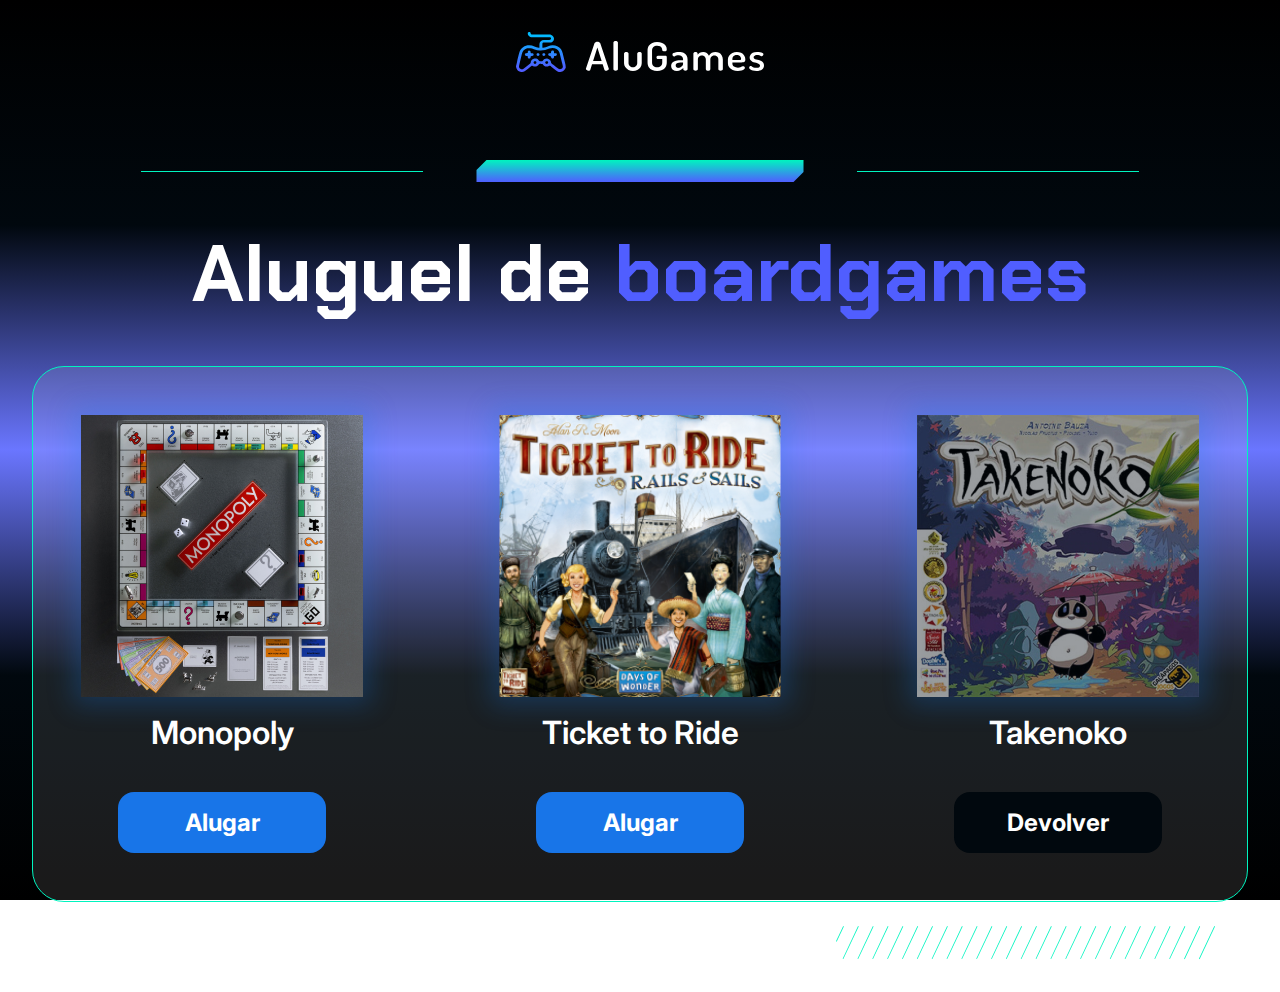
<file: 3411-praticando-logica-projeto_inicial/alugames/index.html>
<!DOCTYPE html>
<html lang="en">

<head>
    <meta charset="UTF-8">
    <meta name="viewport" content="width=device-width, initial-scale=1.0">
    <title>AluGames</title>
    <link rel="stylesheet" href="css/main.css">
</head>

<body class="body">
    <main class="container main">
        <img src="img/logo.svg" alt="Logo AluGames">
        <section class="divisor">
            <div class="divisor__line"></div>
            <img src="img/fade_bar.svg" alt="Visual bar" class="divisor__bar">
            <div class="divisor__line"></div>
        </section>
        <h1 class="page-title">Aluguel de <span class="page-title__emphasis">boardgames</span></h1>
        <section class="dashboard">
            <ul class="dashboard__items">
                <li class="dashboard__items__item" id="game-1">
                    <div class="dashboard__item__img">
                        <img src="img/monopoly.png" alt="Capa jogo Monopoly">
                    </div>
                    <p class="dashboard__item__name">Monopoly</p>
                    <a onclick="alterarStatus(1)" href="#" class="dashboard__item__button">Alugar</a>
                </li>
                <li class="dashboard__items__item" id="game-2">
                    <div class="dashboard__item__img">
                        <img src="img/ticket_to_ride.png" alt="Capa jogo Ticket to Ride">
                    </div>
                    <p class="dashboard__item__name">Ticket to Ride</p>
                    <a onclick="alterarStatus(2)" href="#" class="dashboard__item__button">Alugar</a>
                </li>
                <li class="dashboard__items__item" id="game-3">
                    <div class="dashboard__item__img dashboard__item__img--rented">
                        <img src="img/takenoko.png" alt="Capa jogo Takenoko">
                    </div>
                    <p class="dashboard__item__name">Takenoko</p>
                    <a onclick="alterarStatus(3)" href="#" class="dashboard__item__button dashboard__item__button--return">Devolver</a>
                </li>
            </ul>
        </section>
        <img src="img/hachuras.svg" alt="Visual hachuras" class="hachuras">
    </main>

    <script src="js/app.js"></script>
</body>

</html>
</file>
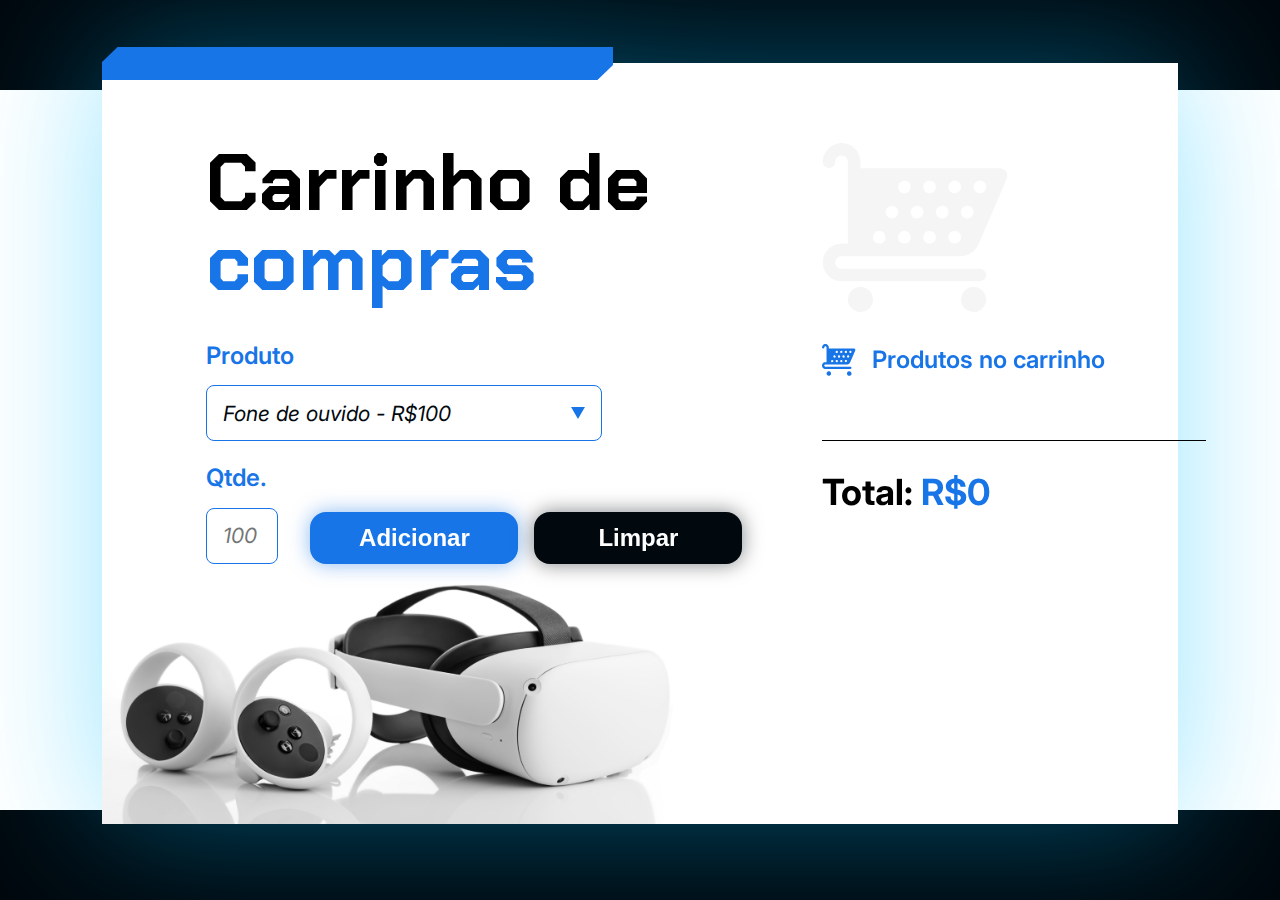
<file: 3411-praticando-logica-projeto_inicial/carrinho-compras/index.html>
<!DOCTYPE html>
<html lang="en">

<head>
  <meta charset="UTF-8">
  <meta name="viewport" content="width=device-width, initial-scale=1.0">

  <link rel="preconnect" href="https://fonts.googleapis.com">
  <link rel="preconnect" href="https://fonts.gstatic.com" crossorigin>
  <link href="https://fonts.googleapis.com/css2?family=Chakra+Petch:wght@700&family=Inter:wght@400;600;700&display=swap"
    rel="stylesheet">
  <link rel="stylesheet" href="style.css">

  <title>Carrinho de compras</title>
</head>

<body>
  <main class="conteudo-principal">
    <div class="grafismo-azul"></div>
    <section class="adicionar-produto">
      <h1 class="titulo">
        Carrinho de <span class="texto-azul">compras</span>
      </h1>

      <form class="formulario">
        <label class="campo-grupo">
          <span class="texto-medio-azul">Produto</span>
          <select class="produto-input" name="produto" id="produto">
            <option value="Fone de ouvido - R$100">Fone de ouvido - R$100</option>
            <option value="Celular - R$1400">Celular - R$1400</option>
            <option value="Oculus VR - R$5000">Oculus VR - R$5000</option>
          </select>
          </div>
        </label>

        <section class="parte-inferior">
          <label class="campo-grupo">
            <span class="texto-medio-azul">Qtde.</span>
            <input class="quantidade-input" id="quantidade" type="number" placeholder="100">
          </label>

          <section class="botoes-wrapper">
            <button onclick="adicionar()" type="button" class="botao-form botao-adicionar">Adicionar</button>
            <button onclick="limpar()" type="button" class="botao-form botao-limpar">Limpar</button>
          </section>
        </section>
      </form>
    </section>
    <section class="carrinho">
      <img src="./assets/carrinho-cinza.svg" alt="Imagem de um carrinho de compras cinza">

      <div class="titulo-wrapper">
        <img src="./assets/icone-carrinho.svg" alt="ícone de carrinho">

        <h2 class="carrinho__titulo">Produtos no carrinho</h2>
      </div>

      <section class="carrinho__produtos" id="lista-produtos">
        <section class="carrinho__produtos__produto">
          <span class="texto-azul">1x</span> Celular <span class="texto-azul">R$1400</span>
        </section>
      </section>

      <div class="divisoria"></div>

      <p class="carrinho__total">
        Total: <span class="texto-azul" id="valor-total">R$1400</span>
      </p>
    </section>
  </main>

  <script src="js/app.js"></script>
</body>

</html>
</file>
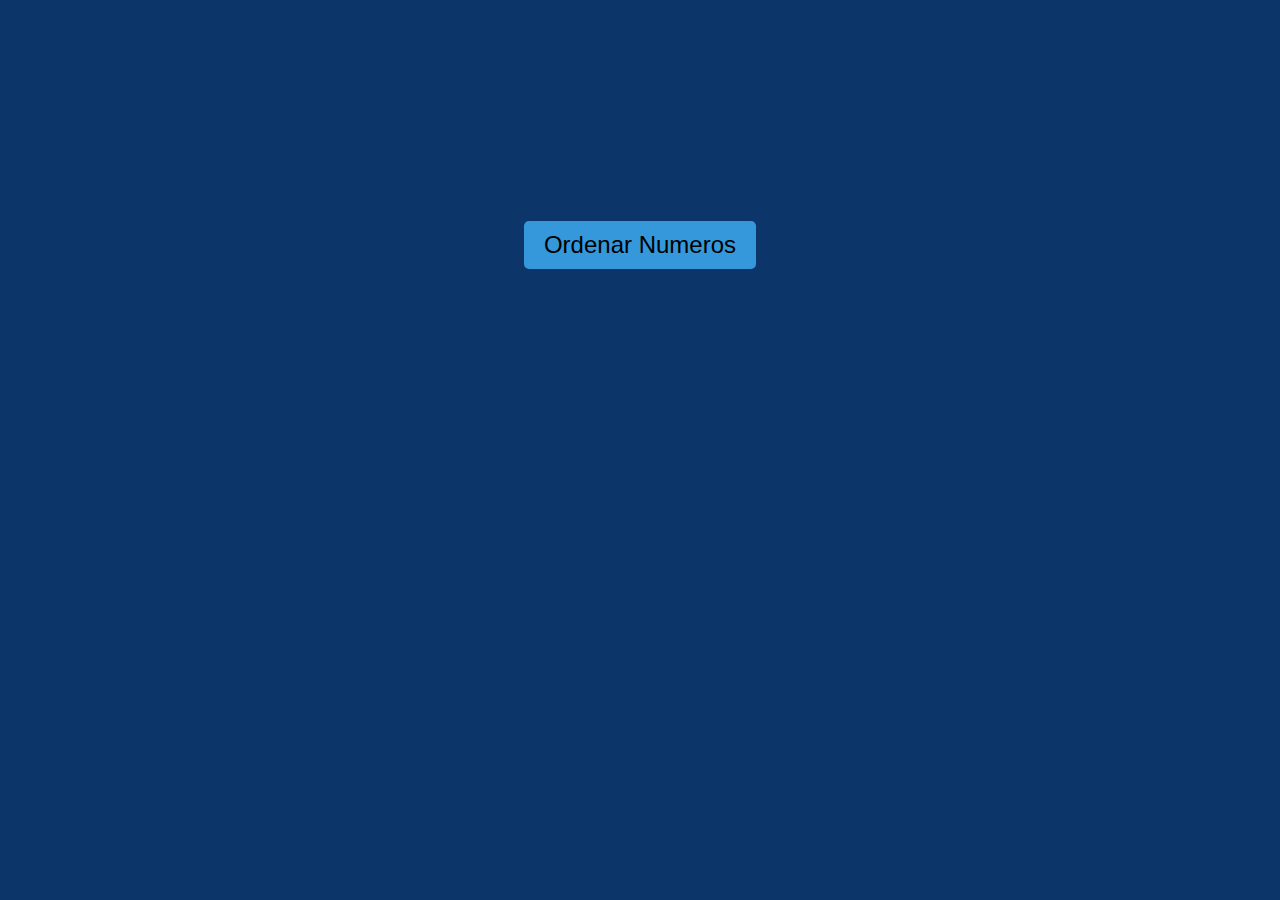
<file: 3411-praticando-logica-projeto_inicial/desafio_1_ordenar-numeros/index.html>
<!DOCTYPE html>
<html lang="en">
<head>
    <meta charset="UTF-8">
    <meta name="viewport" content="width=device-width, initial-scale=1.0">
    <link rel="stylesheet" href="style.css">
    <title>Document</title>
</head>
<body>
    <header>
        <h1></h1>
    </header>
    <main class="container">
        <button onclick="sortearNumeros()" class="button">Ordenar Numeros</button>
    </main>

      <script src="app.js"></script>
</body>
</html>
</file>
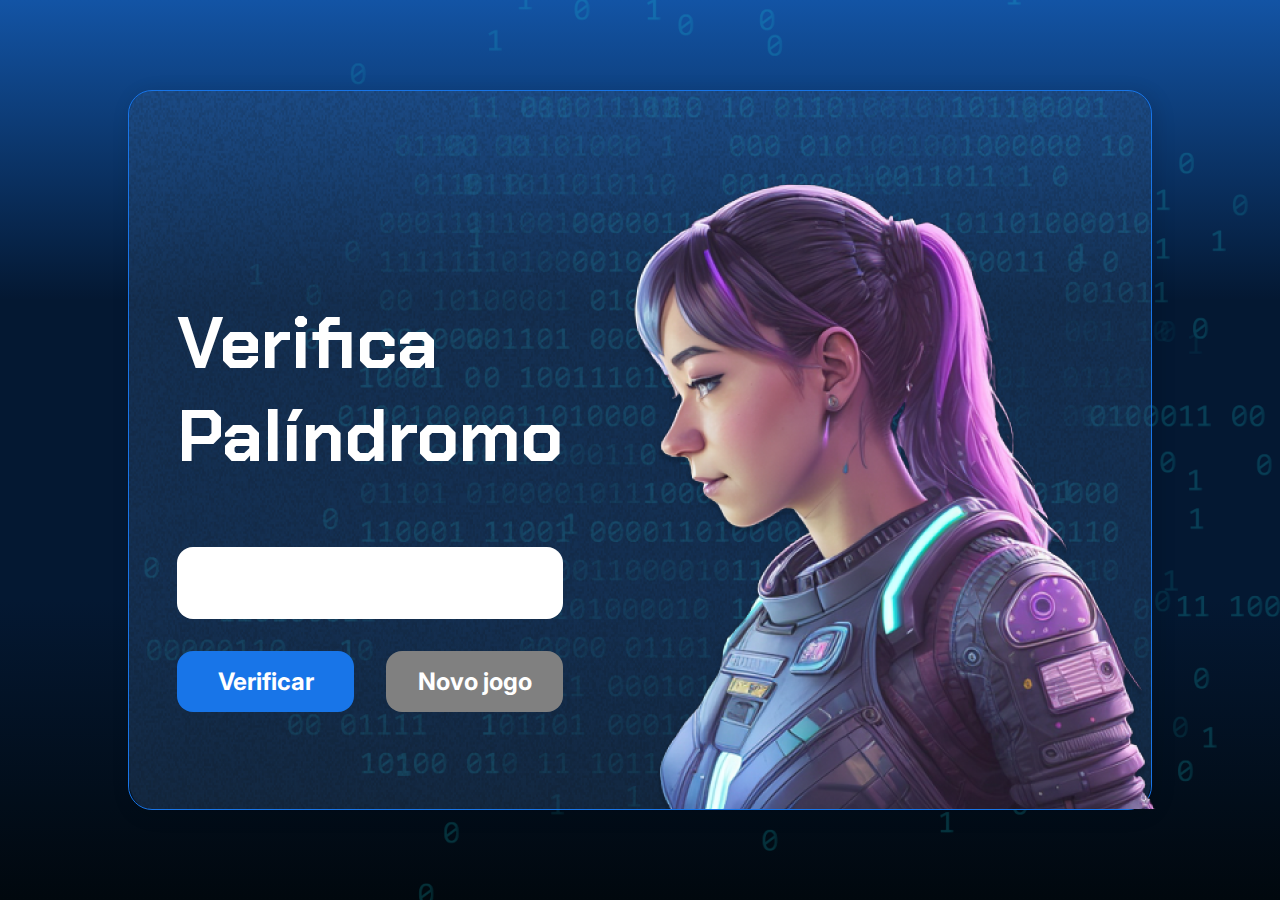
<file: 3411-praticando-logica-projeto_inicial/desafio_2_palindromo/index.html>
<!DOCTYPE html>
<html lang="pt-br">

<head>
    <meta charset="UTF-8">
    <meta name="viewport" content="width=device-width, initial-scale=1.0">
    <script src="https://code.responsivevoice.org/responsivevoice.js"></script>
    <link rel="preconnect" href="https://fonts.googleapis.com">
    <link rel="preconnect" href="https://fonts.gstatic.com" crossorigin>
    <link href="https://fonts.googleapis.com/css2?family=Chakra+Petch:wght@700&family=Inter:wght@400;700&display=swap"
        rel="stylesheet">
    <link rel="stylesheet" href="style.css">
    <title>JS Game</title>
</head>

<body>

    <div class="container">
        <div class="container__conteudo">
            <div class="container__informacoes">
                <div class="container__texto">
                    <h1></h1>
                    <p class="texto__paragrafo"></p>
                </div>
                <input type="text" class="container__input">
                <div class="chute container__botoes">
                    <button onclick="verificarPalindromo()" class="container__botao">Verificar</button>
                    <button onclick="reiniciarJogo()" id="reiniciar" class="container__botao" disabled>Novo jogo</button>
                </div>
            </div>
            <img src="./img/ia.png" alt="Uma pessoa olhando para a esquerda" class="container__imagem-pessoa" />
        </div>
    </div>




    <script src="app.js" defer></script>
</body>

</html>
</file>
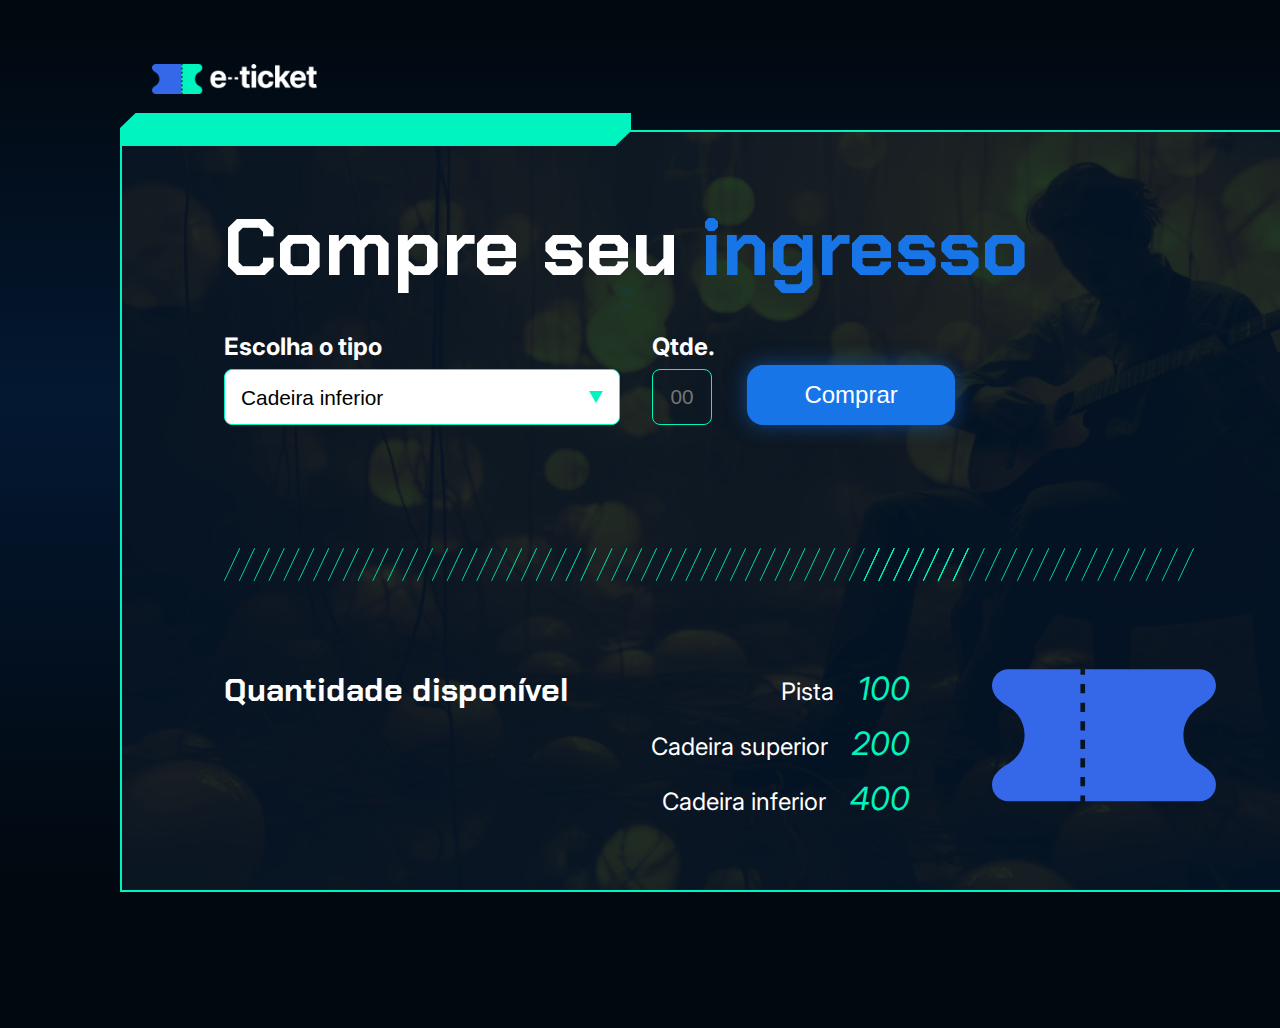
<file: 3411-praticando-logica-projeto_inicial/ingresso/index.html>
<!DOCTYPE html>
<html lang="pt-BR">

<head>
    <meta charset="UTF-8">
    <meta name="viewport" content="width=device-width, initial-scale=1.0">
    <link rel="preconnect" href="https://fonts.googleapis.com">
    <link rel="preconnect" href="https://fonts.gstatic.com" crossorigin>
    <link href="https://fonts.googleapis.com/css2?family=Chakra+Petch:wght@700&family=Inter:wght@400;700&display=swap" rel="stylesheet">
    <link rel="stylesheet" href="./styles/_reset.css">
    <link rel="stylesheet" href="./styles/style.css">
    <title>e-Ticket</title>
</head>

<body>
    <header>
        <img class="logo" src="./assets/PNG/Logo e-tricket.png" alt="Logo">
    </header>
    <main class="container">

        <div class="grafismo"></div>
        <h1>Compre seu <span>ingresso</span></h1>
        <form action="">
            <label class="input-group">
                Escolha o tipo
                <select name="tipo-ingresso" id="tipo-ingresso">
                    <option value="inferior">Cadeira inferior</option>
                    <option value="superior">Cadeira superior</option>
                    <option value="pista">Pista</option>
                </select>
            </label>
            <label class="input-group">Qtde.
                <input type="number" id="qtd" placeholder="00" min="1" max="10">
            </label>
            <button onclick="comprar()" type="button">Comprar</button>
        </form>
        <img class="hachuras" src="./assets/SVG/Hachuras.svg" alt="">
        <section>
            <h2>Quantidade disponível</h2>

            <ul class="lista">
                <li>Pista<span id="qtd-pista">100</span></li>
                <li>Cadeira superior<span id="qtd-superior">200</span></li>
                <li>Cadeira inferior<span id="qtd-inferior">400</span></li>
                
            </ul>
            <img src="./assets/Ingresso.svg" alt="">
        </section>
    </main>

    <script src="js/app.js"></script>
</body>

</html>
</file>
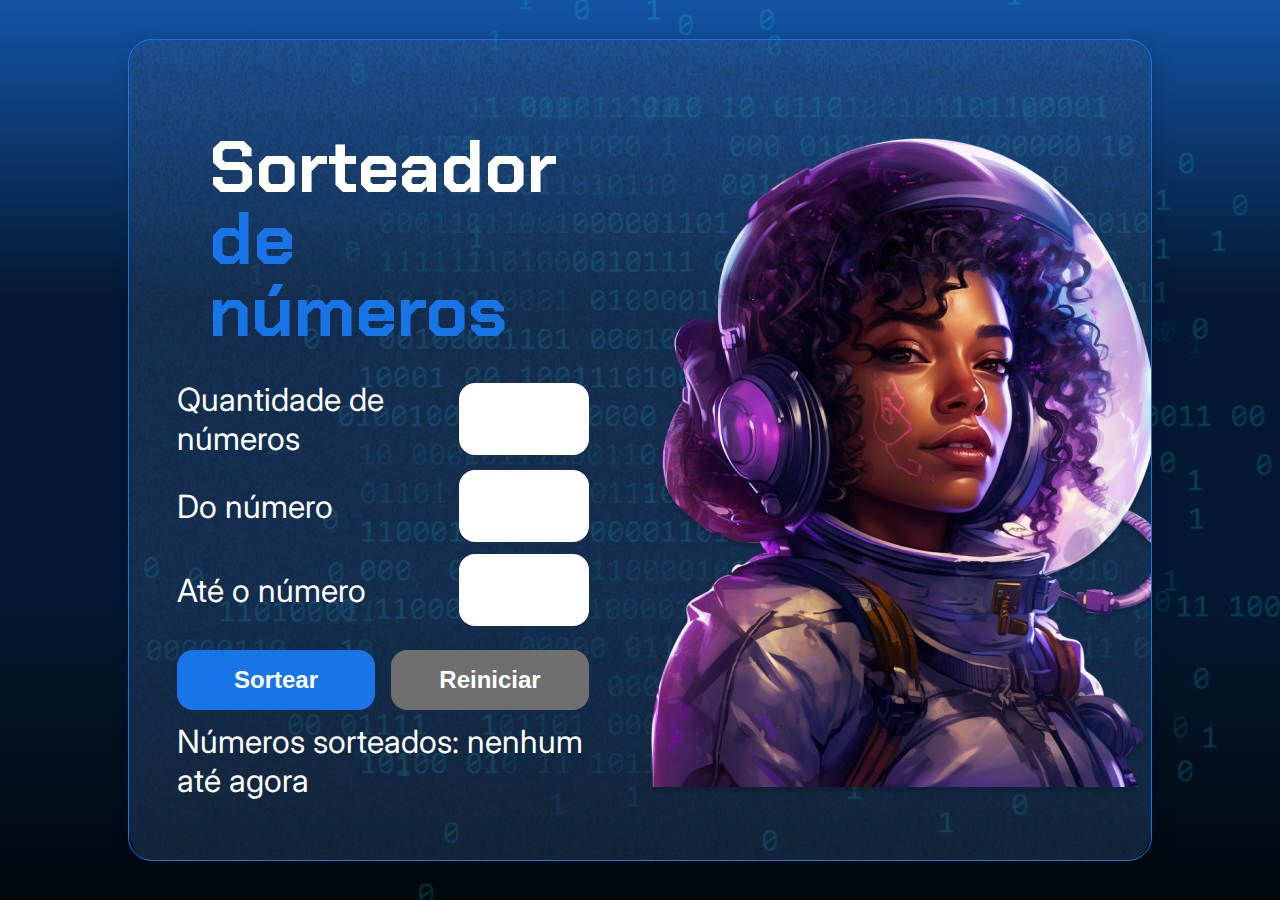
<file: 3411-praticando-logica-projeto_inicial/sorteador-numeros/index.html>
<!DOCTYPE html>
<html lang="pt-br">

<head>
    <meta charset="UTF-8">
    <meta name="viewport" content="width=device-width, initial-scale=1.0">
    <link rel="preconnect" href="https://fonts.googleapis.com">
    <link rel="preconnect" href="https://fonts.gstatic.com" crossorigin>
    <link href="https://fonts.googleapis.com/css2?family=Chakra+Petch:wght@700&family=Inter:wght@400;700&display=swap" rel="stylesheet">
    <link rel="stylesheet" href="style.css">
    <title>Sorteador de números</title>
</head>

<body>
    <div class="container">
        <div class="container__conteudo">
            <div class="container__informacoes">
                <div class="container__texto">
                    <h1>Sorteador<span class="container__texto-azul"> de números</span></h1>

                    <div class="container__campo">
                        <label class="texto__paragrafo">Quantidade de números</label>
                        <input class="container__input" id="quantidade" type="number" min="1">
                    </div>
                    
                    <div class="container__campo">
                        <label class="texto__paragrafo">Do número</label>
                        <input class="container__input" id="de" type="number" min="1">
                    </div>
                    
                    <div class="container__campo">
                        <label class="texto__paragrafo">Até o número</label>
                        <input class="container__input" id="ate" type="number" min="1">
                    </div>
                </div>
                
                <div class="chute container__botoes">
                    <button onclick="sortear()" id="btn-sortear" class="container__botao">Sortear</button>
                    <button onclick="reiniciar()" id="btn-reiniciar" class="container__botao-desabilitado" >Reiniciar</button>
                </div>

                <div class="container__texto" id="resultado">
                    <label class="texto__paragrafo">Números sorteados:  nenhum até agora</label>
                </div>
            </div>

            <img src="./img/ia.png" alt="Uma pessoa com capacete de astronauta" class="container__imagem-pessoa" />
        </div>
    </div>

    <script src="app.js" defer></script>
</body>

</html>
</file>
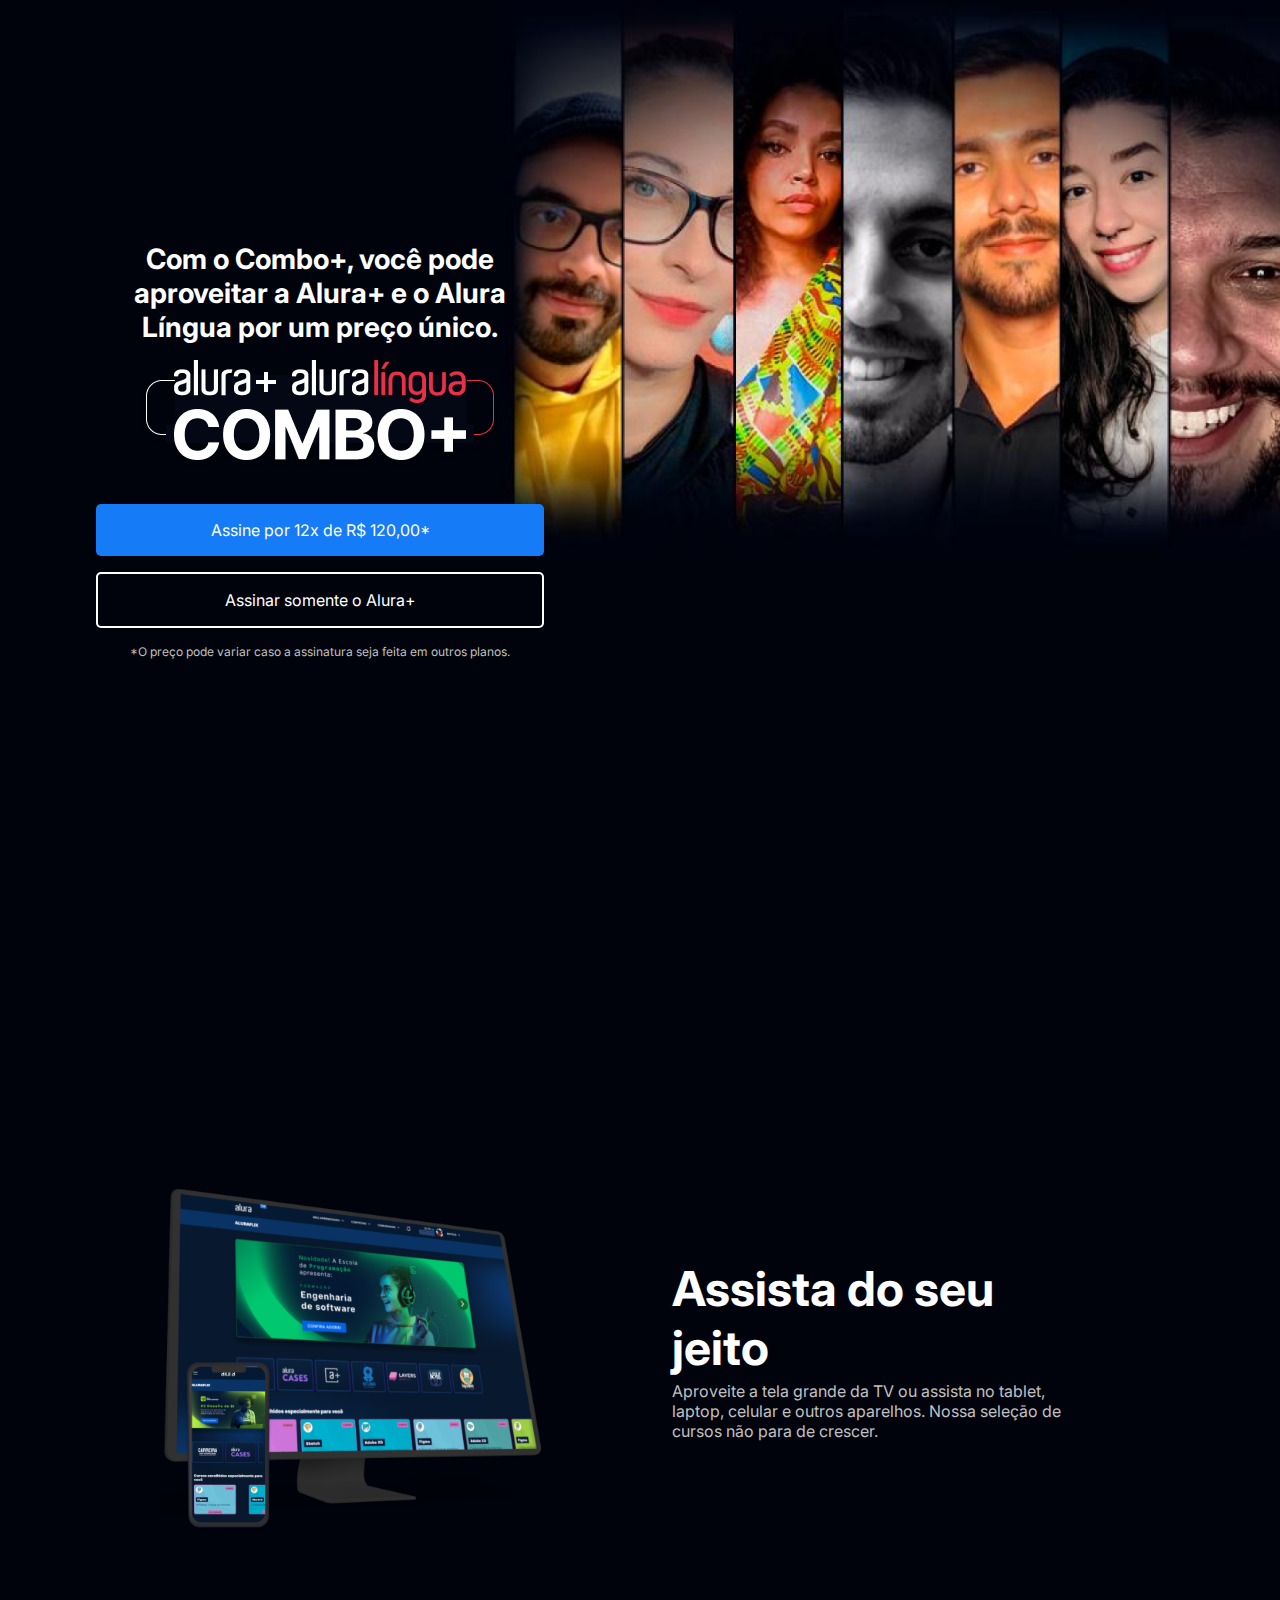
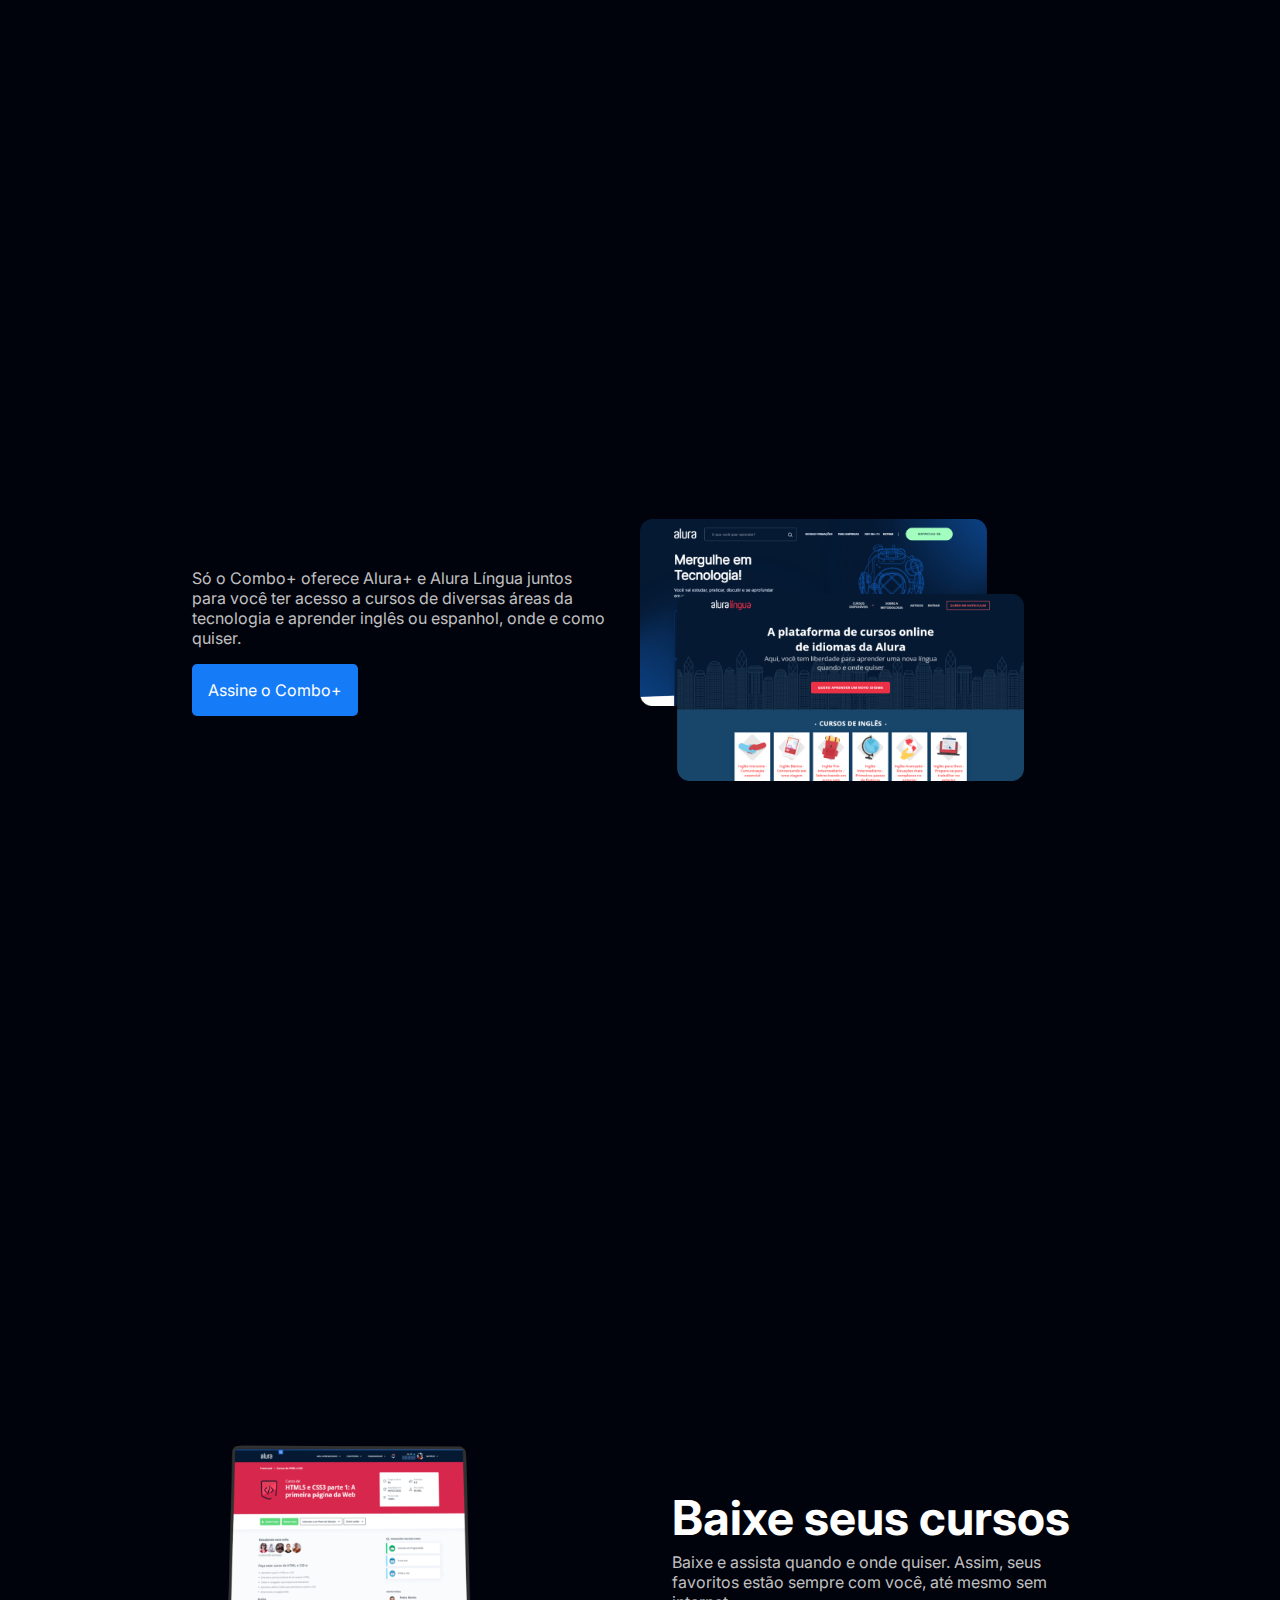
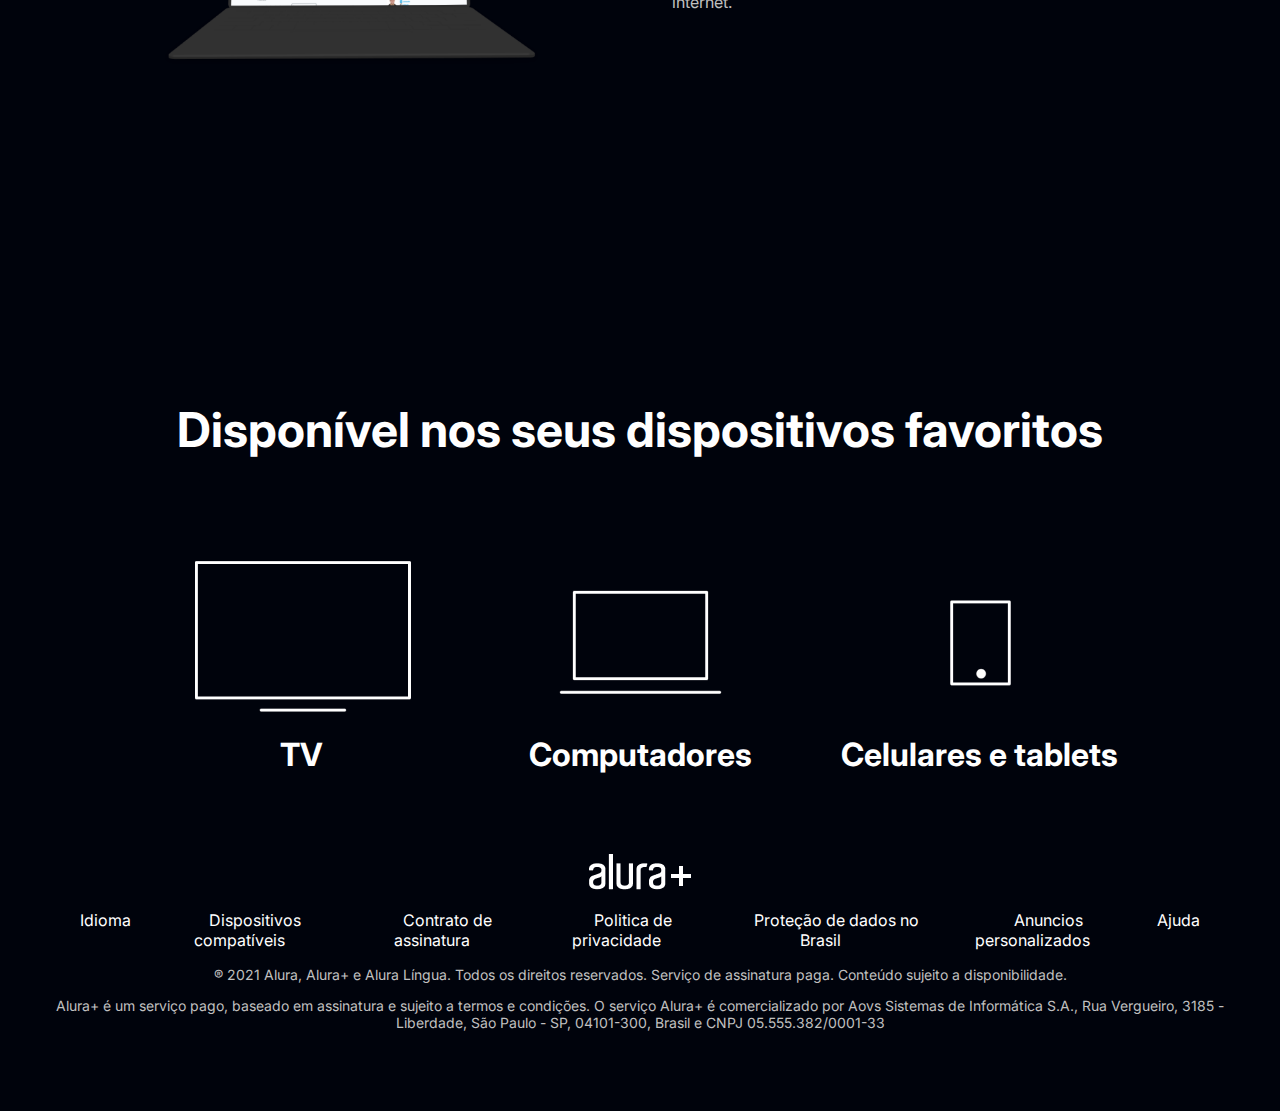
<file: html-css/alura-plus/index.html>
<!DOCTYPE html>
<html lang="pt-br">
    <head>
        <meta charset="UTF-8">
        <meta name="viewport" content="width=device-width, initial-scale=1.0">
        <title>Alura Plus</title>
        <link rel="stylesheet" href="styles.css">
        <link rel="preconnect" href="https://fonts.googleapis.com">
        <link rel="preconnect" href="https://fonts.gstatic.com" crossorigin>
        <link href="https://fonts.googleapis.com/css2?family=Inter:wght@400;700&display=swap" rel="stylesheet">
    </head>
    <body>
        <section class="container principal">
            <div class="container__caixa">
                <h1 class="container__titulo">Com o Combo+, você pode aproveitar a Alura+ e o Alura Língua por um preço único.</h1>
                <img src="img/Combo.png" alt="O combo mais é a junção do Alura+ e o Alura língua" class="container__imagem">
                <a href="www.alura.com.br" class="container__botao">Assine por 12x de R$ 120,00*</a>
                <a href="www.alura.com.br" class="container__botao botao_secundario">Assinar somente o Alura+</a>
                <p class="container__aviso">*O preço pode variar caso a assinatura seja feita em outros planos.</p>
            </div>
        </section>

        <section class="container secundario">
            <img src="img/Plataformas.png" alt="Um monitor e um celular com o Alura plus aberto" class="secundario__imagem">
            <div class="container__descricao">
                <h2 class="descricao__titulo">Assista do seu jeito</h2>
                <p class="descricao__texto">Aproveite a tela grande da TV ou assista no tablet, laptop, celular e outros aparelhos. Nossa seleção de cursos não para de crescer.</p>
            </div>
        </section>

        <section class="container secundario">
            <div class="container__descricao">
                <p class="descricao__texto">Só o Combo+ oferece Alura+ e Alura Língua juntos para você ter acesso a cursos de diversas áreas da tecnologia e aprender inglês ou espanhol, onde e como quiser.</p>
                <a href="www.alura.com.br" class="container__botao secundario__botao">Assine o Combo+</a>
            </div>
            <img src="img/Telas.png" alt="Tela da alura plus e do alura língua" class="secundario__imagem">
        </section>

        <section class="container secundario">
            <img src="img/Notebook.png" alt="Notebook com a página do curso HTML5 e CSS3 da Alura aberta" class="secundario__imagem">
            <div class="container__descricao">
                <h2 class="descricao__titulo">Baixe seus cursos</h2>
                <p class="descricao__texto">Baixe e assista quando e onde quiser. Assim, seus favoritos estão sempre com você, até mesmo sem internet.</p>
            </div>
        </section>

        <section class="dispositivos">
            <h2 class="dispositivos__titulo">Disponível nos seus dispositivos favoritos</h2>
            <ul class="dispositivos__lista">
                <li>
                    <img src="img/tv.png" alt="icone de televisao">
                    <h3 class="lista__item">TV</h3>
                </li>
                <li>
                    <img src="img/computador.png" alt="icone de computador">
                    <h3 class="lista__item">Computadores</h3>
                </li>
                <li>
                    <img src="img/celular.png" alt="icone de celular">
                    <h3 class="lista__item">Celulares e tablets</h3>
                </li>
            </ul>
        </section>

        <footer class="rodape">
            <img src="img/Logo.png" alt="Alura+" class="rodape__logo">
            <ul class="rodape__lista">
                <li class="lista__link">
                    <a href="#">Idioma</a>
                </li>
                <li class="lista__link">
                    <a href="#">Dispositivos compatíveis</a>
                </li>
                <li class="lista__link">
                    <a href="#">Contrato de assinatura</a>
                </li>
                <li class="lista__link">
                    <a href="#">Politica de privacidade</a>
                </li>
                <li class="lista__link">
                    <a href="#">Proteção de dados no Brasil</a>
                </li>
                <li class="lista__link">
                    <a href="#">Anuncios personalizados</a>
                </li>
                <li class="lista__link">
                    <a href="#">Ajuda</a>
                </li>
            </ul>
            <p class="rodape__texto">® 2021 Alura, Alura+ e Alura Língua. Todos os direitos reservados. Serviço de assinatura paga. Conteúdo sujeito a disponibilidade.</p>
            <p class="rodape__texto">Alura+ é um serviço pago, baseado em assinatura e sujeito a termos e condições. O serviço Alura+ é comercializado por Aovs Sistemas de Informática S.A., Rua Vergueiro, 3185 - Liberdade, São Paulo - SP, 04101-300, Brasil e CNPJ 05.555.382/0001-33</p>
        </footer>
    </body>
</html>
</file>
<file: 3411-praticando-logica-projeto_inicial/carrinho-compras/style.css>
* {
  margin: 0;
  padding: 0;
  box-sizing: border-box;
}

body {
  min-height: 100vh;
  height: auto;
  background: linear-gradient(to bottom,
      #01080E 10%,
      #FFF 10%,
      #FFF 90%,
      #01080E 90%);
  padding: 7vh 8vw 5vh;
  font-family: 'Inter', sans-serif;
  font-size: 16px;
}

button {
  background: inherit;
  color: inherit;
  border: 0;
}

select {
  appearance: none;
}

input[type="number"]::-webkit-outer-spin-button,
input[type="number"]::-webkit-inner-spin-button {
    -webkit-appearance: none;
    margin: 0;
}

input[type="number"] {
    appearance: textfield;
}

.texto-medio-azul {
  color: var(--Light-Blue, #1875E8);
  font-size: 1.5rem;
  font-style: normal;
  font-weight: 600;
  line-height: 110%; /* 1.65rem */
}

.conteudo-principal {
  filter: drop-shadow(0px 0px 70px rgba(2, 189, 255, 0.40));
  min-height: 100%;
  padding: 5rem 6.5rem;
  
  display: grid;
  grid-template-columns: 1.375fr 1fr;
  column-gap: 5rem;

  background: white url('./assets/oculos.png') no-repeat bottom left;
  background-size: auto 40%;

  position: relative;
  background-position: left bottom -40px;
}

.grafismo-azul {
  position: absolute;
  width: 31.9375rem;
  height: 2.0625rem;
  background-image: url('./assets/grafismo-azul.svg');
  top: -1rem;
}

.titulo {
  font-family: 'Chakra Petch', sans-serif;
  font-size: 5rem;
  font-style: normal;
  font-weight: 700;
  line-height: 100%;
  margin-bottom: 2.5rem;
}

.texto-azul {
  color: #1875E8;
}

.formulario {
  display: flex;
  flex-direction: column;
  align-items: flex-start;
  gap: 1.5rem;
}

.formulario .campo-grupo {
  display: flex;
  flex-direction: column;
  align-items: flex-start;
  gap: 1rem;
}

.produto-input {
  width: 24.75rem;
  height: 3.5rem;
  padding: 1rem;
  border-radius: 0.5rem;
  border: 1px solid var(--Light-Blue, #1875E8);

  color: var(--Void, #01080E);
  font-family: Inter;
  font-size: 1.3125rem;
  font-style: italic;
  font-weight: 400;
  line-height: 110%;
  
  background: url('./assets/arrow-down.svg') no-repeat right 1rem top 50%;
}

.dropdown {
  width: 3.375rem;
  height: 3.5rem;
  padding: 1rem;
  justify-content: center;
  align-items: center;
  gap: 0.625rem;
  border-radius: 0rem 0.5rem 0.5rem 0rem;
  border: 1px solid var(--Light-Blue, #1875E8);
  cursor: pointer;
}

.formulario > .parte-inferior {
  display: flex;
  align-items: flex-end;
  gap: 2rem;
}

.quantidade-input {
  display: flex;
  height: 3.5rem;
  padding: 1rem;
  width: 4.5rem;
  border-radius: 0.5rem;
  border: 1px solid var(--Light-Blue, #1875E8);

  color: var(--Void, #01080E);
  font-family: Inter;
  font-size: 1.3125rem;
  font-style: italic;
  font-weight: 400;
  line-height: 110%;
}

.botoes-wrapper {
  display: flex;
  align-items: flex-end;
  gap: 1rem;
}

.botao-form {
  display: flex;
  flex-direction: column;
  justify-content: center;
  align-items: center;
  width: 13rem;
  height: 3.25rem;
  padding: 1rem 1.5rem;
  gap: 0.625rem;
  border-radius: 1rem;
  cursor: pointer;
}

.botao-adicionar {
  background: var(--Light-Blue, #1875E8);
  box-shadow: 0px 0px 20px 0px rgba(24, 117, 232, 0.50);

  color: var(--Branco, #FFF);
  font-size: 1.5rem;
  font-weight: 700;
  line-height: normal;
}

.botao-limpar {
  border-radius: 1rem;
  background: var(--Void, #01080E);
  box-shadow: 0px 0px 20px 0px rgba(1, 8, 14, 0.50);

  color: var(--Branco, #FFF);
  font-size: 1.5rem;
  font-weight: 700;
  line-height: normal;
}

.carrinho {
  display: flex;
  width: 24rem;
  flex-direction: column;
  align-items: flex-start;
  gap: 2rem;
}

.titulo-wrapper {
  display: flex;
  align-items: center;
  gap: 1rem;
}

.carrinho__titulo {
  color: var(--Light-Blue, #1875E8);
  font-family: Inter;
  font-size: 1.5rem;
  font-style: normal;
  font-weight: 600;
  line-height: 110%; /* 1.65rem */
}

.carrinho__produtos {
  display: flex;
  flex-direction: column;
  align-items: flex-start;
  gap: 1rem;
}

.carrinho__produtos__produto {
  font-size: 1.3125rem;
  font-style: italic;
  font-weight: 400;
  line-height: 110%; /* 1.44375rem */
}

.divisoria {
  width: 24rem;
  height: 0.0625rem;
  background: #000;
}

.carrinho__total {
  font-size: 2.25rem;
  font-weight: 700;
  line-height: 110%; /* 2.475rem */
}

.adicionar-produto {
  padding-bottom: 180px;
}
</file>
<file: 3411-praticando-logica-projeto_inicial/desafio_1_ordenar-numeros/style.css>
header {
  text-align: center;
  font-size: 30px;
  color: #279EFF;
}

main, html {
  margin: 0;
  padding: 0;
  height: 50%;
  display: flex;
  justify-content: center;
  align-items: center;
  background-color: #0C356A;
}

.container {
  text-align: center;
  color: #279EFF;
}

.button {
  padding: 10px 20px;
  margin: 10px;
  font-size: 24px;
  border: none;
  background-color: #3498db;
  cursor: pointer;
  border-radius: 5px;
}

.button:hover {
  background-color: #2980b9;
}
</file>
<file: 3411-praticando-logica-projeto_inicial/desafio_2_palindromo/style.css>
* {
    box-sizing: border-box;
    margin: 0;
    padding: 0;
    color: white;
}

body {
    background: linear-gradient(#1354A5 0%, #041832 33.33%, #041832 66.67%, #01080E 100%);
    height: 100vh;
    display: flex;
    align-items: center;
    justify-content: center;
}


body::before {
    background-image: url("img/code.png");
    background-repeat: no-repeat;
    background-position: right;
    content: "";
    display: block;
    position: absolute;
    width: 100%;
    height: 100%;
    opacity: 0.4;
}

.container {
    width: 80%;
    height: 80%;
    display: flex;
    align-items: center;
    justify-content: space-between;
    border-radius: 24px;
    border: 1px solid #1875E8;
    box-shadow: 4px 4px 20px 0px rgba(1, 8, 14, 0.15);
    background-image: url("img/Ruido.png");
    background-size: 100% 100%;
    position: relative;
}


.container__conteudo {
    display: flex;
    align-items: center;
    position: absolute;
    bottom: 0;
}

.container__informacoes {
    flex: 1;
    padding: 3rem;
}

.container__botao {
    border-radius: 16px;
    background: #1875E8;
    padding: 16px 24px;
    width: 100%;
    font-size: 24px;
    font-weight: 700;
    border: none;
    margin-top: 2rem;
}

.container__texto {
    margin: 16px 0 16px 0;
}

.container__texto-azul {
    color: #1875E8;
}

.container__input {
    width: 100%;
    height: 72px;
    border-radius: 16px;
    background-color: #FFF;
    border: none;
    color: #1875E8;
    padding: 2rem;
    font-size: 24px;
    font-weight: 700;
    font-family: 'Inter', sans-serif;
}

.container__botoes {
    display: flex;
    gap: 2em;
}

h1 {
    font-family: 'Chakra Petch', sans-serif;
    font-size: 72px;
    padding-bottom: 3rem;
}

p,
button {
    font-family: 'Inter', sans-serif;
}

.texto__paragrafo {
    font-size: 32px;
    font-weight: 400;
}

button:disabled {
    background-color: gray;
}

@media screen and (max-width: 1250px) {

    h1 {
        font-size: 50px;
    }

    .container__botao {
        font-size: 16px;
    }


    .texto__paragrafo {
        font-size: 24px;
    }

    .container__imagem-pessoa {
        display: none;
    }

    .container__conteudo {
        display: block;
        position: inherit;
    }

    .container__informacoes {
        padding: 1rem
    }
}
</file>
<file: 3411-praticando-logica-projeto_inicial/ingresso/styles/style.css>
body {
    width: 1440px;
    height: 100vh;
    background: linear-gradient(180deg, rgba(1, 8, 14, 1) 1%, rgba(4, 24, 50, 1) 39%, rgba(1, 8, 14, 1) 88%);
    margin: 5% auto;
    color: #fff;
}

header {
    width: 1200px;
    margin: 2rem auto;
}

header .logo {
    width: 196.8px;
    padding-left: 2rem;
}

main.container {
    width: 1200px;
    height: auto;
    border: 2px solid #00F4BF;
    margin: 0 auto;
    padding: 4.5rem 6.38rem;
    background-image: url('../assets/PNG/Imagem\ com\ borda.png');
    background-size: cover;
    position: relative;
}

main.container .grafismo {
    background: url('../assets/SVG/Grafismo\ verde.svg');
    width: 31.9375rem;
    height: 2.0625rem;
    position: absolute;
    top: -19px;
    left: -2px;
}

main.container h1 {
    font-family: 'Chakra Petch', sans-serif;
    font-size: 5rem;
    line-height: 110%;
}

main.container h1 span {
    color: #1875E8;
}

form {
    display: flex;
    align-items: flex-end;
    gap: 2rem;
    margin: 2.5rem 0;
}

form .input-group {
    display: flex;
    flex-direction: column;
    align-items: flex-start;
    gap: .5rem;

    font-family: 'Inter', sans-serif;
    font-weight: 700;
    font-size: 1.5rem;
}

form .input-group select,
form .input-group input {
    background: none;
    color: white;
    border: 1px solid #00F4BF;
    border-radius: .5rem;
    height: 3.5rem;
    padding: .5rem 1rem;
    font-size: 1.3rem;
}

form .input-group select {
    width: 24.75rem;
    appearance: none;
    background: url('../assets/PNG/Arrow\ down.png') no-repeat right 1rem top 50%;
    color: black;
    background-color: white;
}

form .input-group input {
    width: 60px;
}

form .input-group input::placeholder {
    text-align: center;
}

form button {
    color: white;
    font-size: 1.5rem;
    border: none;
    background-color: #1875E8;
    padding: 1rem 1.5rem;
    border-radius: 1rem;
    width: 13rem;
    box-shadow: 0px 0px 20px 0px rgba(24, 117, 232, 0.50);
    cursor: pointer;
}

.hachuras {
    margin: 5.19rem 0;
}

.container section {
    display: flex;
    justify-content: space-between;
    align-items: flex-start;
    align-self: stretch;
}

.container section h2 {
    font-size: 2rem;
}

.container section ul {
    display: flex;
    flex-direction: column;
    align-items: flex-end;
    gap: 1rem;

    font-size: 1.5rem;
    font-family: 'Inter', sans-serif;
    font-weight: 400;
}

.container section ul li span {
    color: #00F4BF;
    font-style: italic;
    font-size: 2rem;
    padding-left: 1.5rem;
}
</file>
<file: 3411-praticando-logica-projeto_inicial/sorteador-numeros/style.css>
* {
    box-sizing: border-box;
    margin: 0;
    padding: 0;
    color: white;
}

body {
    background: linear-gradient(#1354A5 0%, #041832 33.33%, #041832 66.67%, #01080E 100%);
    height: 100vh;
    display: flex;
    align-items: center;
    justify-content: center;
}

body::before {
    background-image: url("img/code.png");
    background-repeat: no-repeat;
    background-position: right;
    content: "";
    display: block;
    position: absolute;
    width: 100%;
    height: 100%;
    opacity: 0.4;
}

.container {
    width: 80%;
    min-height: 50vh;
    display: flex;
    align-items: center;
    justify-content: space-between;
    border-radius: 24px;
    border: 1px solid #1875E8;
    box-shadow: 4px 4px 20px 0px rgba(1, 8, 14, 0.15);
    background-image: url("img/Ruido.png");
    background-size: 100% 100%;
    position: relative;
    overflow: hidden;
}

.container__conteudo {
    display: flex;
    align-items: center;
    position: relative;
    width: 100%;
}

.container__informacoes {
    flex: 1;
    padding: 3rem;
}

.container__texto {
    margin: 12px 0;
    display: flex;
    flex-direction: column;
}

.container__texto-azul {
    color: #1875E8;
    display: block;

}

.container__campo {
    display: flex;
    align-items: center;
    justify-content: space-between;
    margin-bottom: 12px;
}

.container__input {
    width: 130px;
    height: 72px;
    border-radius: 16px;
    background-color: #FFF;
    border: none;
    color: #1875E8;
    padding: 2rem;
    font-size: 24px;
    font-weight: 700;
    font-family: 'Inter', sans-serif;
}

.container__botoes {
    display: flex;
    flex-direction: row;
    gap: 1em;
}

.container__botao {
    border-radius: 16px;
    background: #1875E8;
    padding: 16px 24px;
    font-size: 24px;
    width: 100%;
    font-weight: 700;
    border: none;
    cursor: pointer;
}

.container__botao-desabilitado {
    border-radius: 16px;
    background: #6f6f70;
    padding: 16px 24px;
    font-size: 24px;
    width: 100%;
    font-weight: 700;
    border: none;
    cursor: not-allowed;
}

h1 {
    font-family: 'Chakra Petch', sans-serif;
    font-size: 72px;
    font-style: normal;
    font-weight: 700;
    line-height: 100%;
    padding: 2rem;
}

.texto__paragrafo {
    color: #FFF;
    font-family: 'Inter';
    font-size: 32px;
    font-style: normal;
    font-weight: 400;
    line-height: normal;
}

.container__imagem-pessoa {
    max-width: 100%;
    height: auto;
    margin-top: 2rem;
}

button:disabled {
    background-color: gray;
}

@media screen and (max-width: 1250px) {
    .container__imagem-pessoa {
        display: none;
    }

    h1 {
        font-size: 50px;
    }
}
</file>
<file: html-css/alura-plus/styles.css>
:root{
    --branco-principal: #FFFFFF;
    --cinza-secundario: #C0C0C0;
    --botao-azul: #167BF7;
    --cor-de-fundo: #00030C;
    --fonte-principal: 'Inter';
    --botao-azul-efeito: #549ef9;
}

body {
    background-color: var(--cor-de-fundo);
    color: var(--branco-principal);
    font-family: var(--fonte-principal);
    font-size: 16px;
    font-weight: 400;
}
* {
    margin: 0;
    padding: 0;
}
.principal {
    background-image: url("img/Background.png");
    background-repeat: no-repeat;
    background-size: contain;
    align-items: center;
    text-align: center;
}
.container{
    height: 100vh;
    display: grid;
    grid-template-columns: 50% 50%;
}
.container__botao {
    background-color: var(--botao-azul);
    border-radius: 5px;
    padding: 1em;
    color: var(--branco-principal);
    display: block;
    text-decoration: none;
    margin-bottom: 1em;
}
.botao_secundario {
    background-color: transparent;
    border: 2px solid var(--branco-principal);
}
.container__aviso {
    font-size: 12px;
    color: var(--cinza-secundario);
}
.container__titulo {
    font-size: 28px;
    font-weight: 700;
}
.container__imagem {
    margin: 1em 0 2em 0;;
}
.container__caixa {
    margin: 0 6em;
}
.secundario__imagem {
    width: 80%;
}
.secundario {
    align-items: center;
    margin: 0 10em;
}
.descricao__titulo {
    font-weight: 700;
    font-size: 48px;
    color: var(--branco-principal);
    margin-bottom: 0.1em;
}
.descricao__texto {
    color: var(--cinza-secundario);
}
.secundario__botao {
    display: inline-block;
    margin-top: 1em;
}
.container__descricao {
    padding: 2em;
}
.dispositivos__lista {
    display: flex;
    justify-content: center;
    list-style-type: none;
    margin: 5em 0;
}
.dispositivos {
    text-align: center;
}
.dispositivos__titulo {
    font-size: 48px;
    color: var(--branco-principal);
}
.lista__item {
    font-size: 32px;
    color: var(--branco-principal);
}
.rodape__lista {
    display: flex;
    justify-content: center;
    list-style-type: none;
    margin: 1em ;
}
.lista__link a{
    text-decoration: none;
    color: var(--branco-principal);
    margin: 1em;
}
.rodape__texto{
    color: var(--cinza-secundario);
    font-size: 14px;
    margin: 1em 0;
}
.rodape {
    text-align: center;
    margin: 5em 3em;
}
.lista__link a:hover{
    color: var(--botao-azul);
}
.lista__link a:active{
    color: purple;
}
.container__botao:hover{
    background-color:var(--botao-azul-efeito);
    color: var(--cor-de-fundo);
}
@media screen and (max-width: 768px){
    .container {
        display: block;
        background-image: none;
    }
    .container__imagem {
        width: 50vw;
    }
    .container__caixa {
        margin: 2em 2em;
    }
    .secundario {
        margin: 0;
        text-align: center;
    }
    .secundario__imagem {
        width: 50vw;
    }
    .dispositivos__lista {
        display: block;
    }
    .rodape__lista {
        display: block;
    }
}
</file>
<file: 3411-praticando-logica-projeto_inicial/alugames/css/main.css>
@import url(_reset.css);
@import url('https://fonts.googleapis.com/css2?family=Chakra+Petch:wght@700&family=Inter:wght@600;700&display=swap');

.body {
    color: #FFFFFF;

    min-height: 100vh;

    background: rgb(0, 0, 0);
    background: linear-gradient(to bottom, rgba(0, 0, 0, 1) 0%, rgba(1, 8, 14, 1) 25%, rgba(80, 94, 255, 0.85) 50%, rgba(1, 8, 14, 1) 75%, rgba(0, 0, 0, 1) 100%);
    background-repeat: no-repeat;
    background-attachment: fixed;

    display: flex;
    flex-direction: column;
    justify-content: center;

    padding: 2rem;
}

@media screen and (min-width: 1440px) {
    .body {
        padding: 2rem calc((100vw - 1086px)/2);
    }
}

.main {
    display: flex;
    flex-direction: column;
    align-items: center;
}

.divisor {
    display: flex;
    gap: 53px;
    align-items: center;

    margin: 88px 0px 40px;
}

.divisor__line {
    height: 1px;
    width: 282px;
    background-color: #00F4BF;
}

.page-title {
    font-family: 'Chakra Petch', sans-serif;
    font-weight: 700;
    font-size: 5rem;

    margin-bottom: 2.5rem;
}

.page-title__emphasis {
    color: #505EFF;
}

.dashboard {
    background-color: rgba(255, 255, 255, 0.1);

    border-radius: 2rem;
    border-width: 1px;
    border-style: solid;
    border-color: #00F4BF;

    padding: 3rem;
    width: 100%;
}

.dashboard__items {
    display: flex;
    justify-content: space-between;
}

.dashboard__items__item {
    display: flex;
    flex-direction: column;
    align-items: center;
    justify-content: flex-start;

    font-family: 'Inter', sans-serif;
}

.dashboard__item__img {
    box-shadow: 0px 0px 24px 8px rgba(24, 118, 232, 0.25);

    margin-bottom: 1rem;
}

.dashboard__item__img--rented {
    position: relative;
}

.dashboard__item__img--rented::after {
    content: "";
    display: block;
    width: 100%;
    height: 100%;

    position: absolute;
    top: 0;
    
    background-color: rgba(1, 8, 14, 0.4);
}

.dashboard__item__name {
    font-weight: 600;
    font-size: 2rem;

    margin-bottom: 2.5rem;
}

.dashboard__item__button {
    display: flex;
    justify-content: center;

    font-weight: 700;
    font-size: 1.5rem;

    padding: 1rem 1.5rem;
    min-width: 13rem;

    border-radius: 1rem;

    background-color: #1875E8;
}

.dashboard__item__button--return {
    background-color: #01080E;
}

.hachuras {
    margin-top: 1.5rem;
    margin-right: 33px;
    align-self: flex-end;
}
</file>
